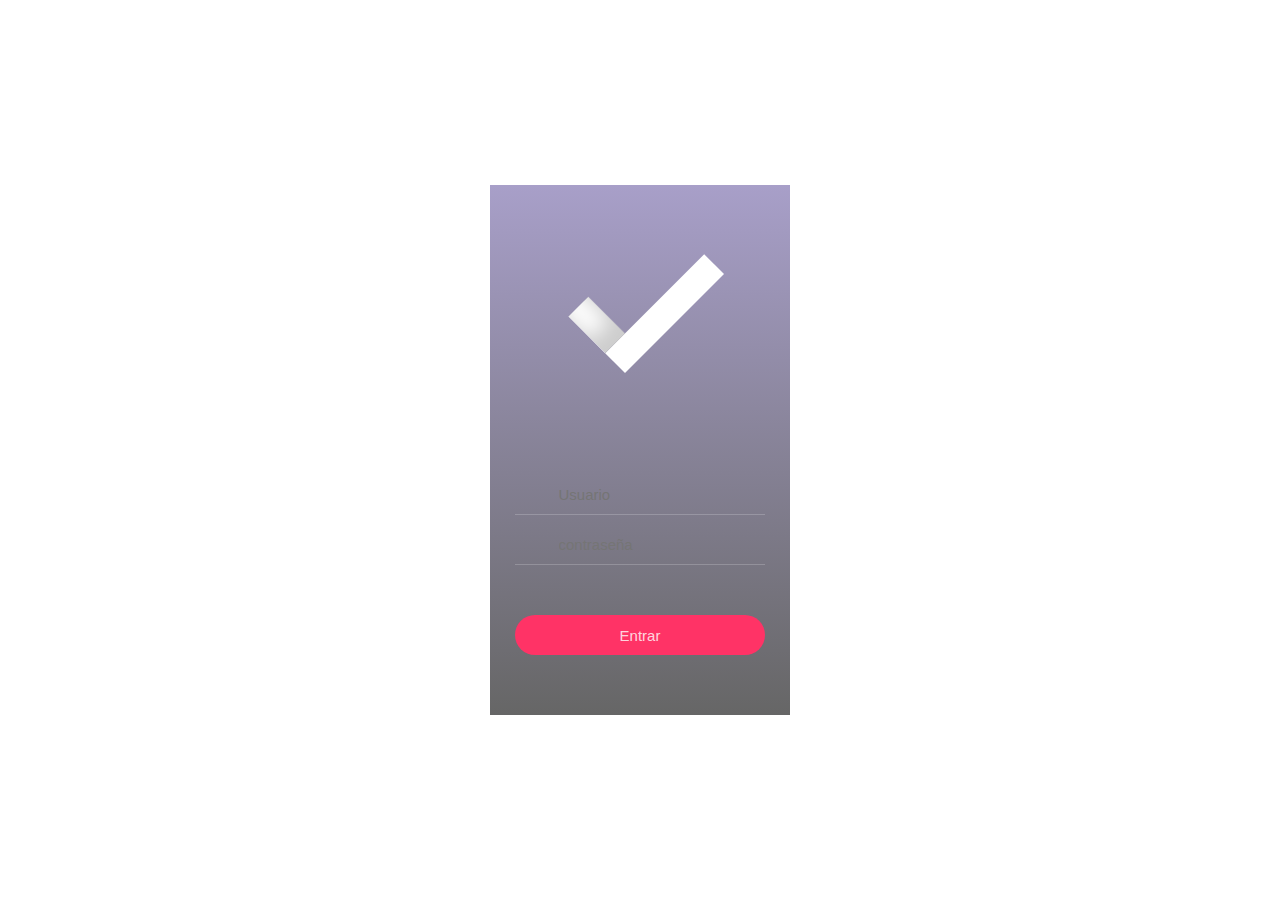
<file: web/index.html>
<!DOCTYPE html>
<!--
To change this license header, choose License Headers in Project Properties.
To change this template file, choose Tools | Templates
and open the template in the editor.
-->
<html>
    <head>
        <meta http-equiv="Content-Type" content="text/html; charset=UTF-8">
        <title>Acceso</title>
        <meta name="viewport" content="width=device-width, initial-scale=1, user-scalable=yes">
        <link rel='stylesheet' href='https://fonts.googleapis.com/css?family=Open+Sans'>
        <link rel="stylesheet" href="Resources/Login/style.css">
    </head>
    <body>
        <!-- partial:index.partial.html -->
        <div class="cont">
            <div class="demo">
                <div class="login">
                    <div class="login__check"></div>
                    <div class="login__form" >
                        <div class="login__row">
                            <svg class="login__icon name svg-icon" viewBox="0 0 20 20">
                            <path d="M0,20 a10,8 0 0,1 20,0z M10,0 a4,4 0 0,1 0,8 a4,4 0 0,1 0,-8" />
                            </svg>
                            <input type="text" class="login__input name" placeholder="Usuario" id="usuario" name="usuario" required="required"/>
                        </div>
                        <div class="login__row">
                            <svg class="login__icon pass svg-icon" viewBox="0 0 20 20">
                            <path d="M0,20 20,20 20,8 0,8z M10,13 10,16z M4,8 a6,8 0 0,1 12,0" />
                            </svg>
                            <input type="password" class="login__input pass"  id="contraseña" name="contraseña" placeholder="contraseña" required="required" />
                        </div>         
                        <button id="entrar" type="submit" class="login__submit">Entrar</button>           
                       <!-- <p class="login__signup">No tienes una cuenta? &nbsp;<a>Registrate</a></p>-->
                    </div>
                </div>         
                <!-- SING UP FORM -->
                <div class="app">
                    <div class="app__top" >                
                        <p class="app__hello">Ingresa tus datos</p>       
                        <div class="signin__row">
                            <svg class="signin__icon name svg-icon" viewBox="0 0 20 20">
                            <path d="M0,20 a10,8 0 0,1 20,0z M10,0 a4,4 0 0,1 0,8 a4,4 0 0,1 0,-8" />
                            </svg>
                            <input type="text" class="signin__input name"  id="nombre" name="nombre"/>
                        </div>
                        <p class="app__month-name">Nombre completo</p>
                        <div class="signin__row">
                            <svg class="signin__icon name svg-icon" viewBox="0 0 20 20">
                            <path d="M0,20 a10,8 0 0,1 20,0z M10,0 a4,4 0 0,1 0,8 a4,4 0 0,1 0,-8" />
                            </svg>
                            <input type="number" class="signin__input name"  id="celular" name="celular"/>
                        </div>
                        <p class="app__month-name">Celular</p>
                        <div class="signin__row">
                            <svg class="signin__icon name svg-icon" viewBox="0 0 20 20">
                            <path d="M0,20 a10,8 0 0,1 20,0z M10,0 a4,4 0 0,1 0,8 a4,4 0 0,1 0,-8" />
                            </svg>
                            <input type="text" class="signin__input name"  id="direccion" name="direccion"/>
                        </div>         
                        <p class="app__month-name">Dirección</p>
                        <div class="signin__row">
                            <svg class="signin__icon name svg-icon" viewBox="0 0 20 20">
                            <path d="M0,20 a10,8 0 0,1 20,0z M10,0 a4,4 0 0,1 0,8 a4,4 0 0,1 0,-8" />
                            </svg>
                            <input type="text" class="signin__input name"  id="Rusuario" name="Rusuario"/>
                        </div>
                        <p class="app__month-name">Usuario</p>
                        <div class="signin__row">            
                            <svg class="signin__icon pass svg-icon" viewBox="0 0 20 20">
                            <path d="M0,20 20,20 20,8 0,8z M10,13 10,16z M4,8 a6,8 0 0,1 12,0" />
                            </svg>
                            <input type="text" class="signin__input pass"  id="Rcontraseña1" name="Rcontraseña1"/>
                        </div>
                        <p class="app__month-name">Contraseña</p>        
                        <div class="signin__row">            
                            <svg class="signin__icon pass svg-icon" viewBox="0 0 20 20">
                            <path d="M0,20 20,20 20,8 0,8z M10,13 10,16z M4,8 a6,8 0 0,1 12,0" />
                            </svg>
                            <input type="text" class="signin__input pass"  id="Rcontraseña2" name="Rcontraseña2"/>
                        </div>
                        <p class="app__month-name">Repita Contraseña</p>          
                    </div>
                    <div class="app__logout">
                        <p class="app__month-name" id="registrar" >Registrar</p>        
                    </div>
                </div>
            </div>
        </div>
        <!-- partial -->        
        <script src="https://code.jquery.com/jquery-3.4.1.min.js" type="text/javascript"></script>

        <script  src="Resources/Login/script.js"></script>

    </body>        

</html>
</file>
<file: web/Resources/Login/style.css>
*, *:before, *:after {
  box-sizing: border-box;
  margin: 0;
  padding: 0;
}

html, body {
  font-size: 62.5%;
  height: 100%;
  overflow: hidden;
}
@media (max-width: 768px) {
  html, body {
    font-size: 50%;
  }
}

svg {
  display: inline-block;
  width: 2rem;
  height: 2rem;
  overflow: visible;
}

.svg-icon {
  cursor: pointer;
}
.svg-icon path {
  stroke: rgba(255, 255, 255, 0.9);
  fill: none;
  stroke-width: 1;
}

input, button {
  outline: none;
  border: none;
}

.cont {
  position: relative;
  height: 100%;
  background-image: url("https://s3-us-west-2.amazonaws.com/s.cdpn.io/142996/slider-2.jpg");
  background-size: cover;
  overflow: auto;
  font-family: "Open Sans", Helvetica, Arial, sans-serif;
}

.demo {
  position: absolute;
  top: 50%;
  left: 50%;
  margin-left: -15rem;
  margin-top: -26.5rem;
  width: 30rem;
  height: 53rem;
  overflow: hidden;
}

.login {
  position: relative;
  height: 100%;
  background: linear-gradient(to bottom, rgba(146, 135, 187, 0.8) 0%, rgba(0, 0, 0, 0.6) 100%);
  transition: opacity 0.1s, -webkit-transform 0.3s cubic-bezier(0.17, -0.65, 0.665, 1.25);
  transition: opacity 0.1s, transform 0.3s cubic-bezier(0.17, -0.65, 0.665, 1.25);
  transition: opacity 0.1s, transform 0.3s cubic-bezier(0.17, -0.65, 0.665, 1.25), -webkit-transform 0.3s cubic-bezier(0.17, -0.65, 0.665, 1.25);
  -webkit-transform: scale(1);
          transform: scale(1);
}
.login.inactive {
  opacity: 0;
  -webkit-transform: scale(1.1);
          transform: scale(1.1);
}
.login__check {
  position: absolute;
  top: 16rem;
  left: 13.5rem;
  width: 14rem;
  height: 2.8rem;
  background: #fff;
  -webkit-transform-origin: 0 100%;
          transform-origin: 0 100%;
  -webkit-transform: rotate(-45deg);
          transform: rotate(-45deg);
}
.login__check:before {
  content: "";
  position: absolute;
  left: 0;
  bottom: 100%;
  width: 2.8rem;
  height: 5.2rem;
  background: #fff;
  box-shadow: inset -0.2rem -2rem 2rem rgba(0, 0, 0, 0.2);
}
.login__form {
  position: absolute;
  top: 50%;
  left: 0;
  width: 100%;
  height: 50%;
  padding: 1.5rem 2.5rem;
  text-align: center;
}
.login__row {
  height: 5rem;
  padding-top: 1rem;
  border-bottom: 1px solid rgba(255, 255, 255, 0.2);
}
.login__icon {
  margin-bottom: -0.4rem;
  margin-right: 0.5rem;
}
.login__icon.name path {
  stroke-dasharray: 73.50196075439453;
  stroke-dashoffset: 73.50196075439453;
  -webkit-animation: animatePath 2s 0.5s forwards;
          animation: animatePath 2s 0.5s forwards;
}
.login__icon.pass path {
  stroke-dasharray: 92.10662841796875;
  stroke-dashoffset: 92.10662841796875;
  -webkit-animation: animatePath 2s 0.5s forwards;
          animation: animatePath 2s 0.5s forwards;
}
.login__input {
  display: inline-block;
  width: 22rem;
  height: 100%;
  padding-left: 1.5rem;
  font-size: 1.5rem;  
  background: transparent;
  color: #FFFFFF;
}
.login__submit {
  position: relative;
  width: 100%;
  height: 4rem;
  margin: 5rem 0 2.2rem;
  color: rgba(255, 255, 255, 0.8);
  background: #FF3366;
  font-size: 1.5rem;
  border-radius: 3rem;
  cursor: pointer;
  overflow: hidden;
  transition: width 0.3s 0.15s, font-size 0.1s 0.15s;
}
.login__submit:after {
  content: "";
  position: absolute;
  top: 50%;
  left: 50%;
  margin-left: -1.5rem;
  margin-top: -1.5rem;
  width: 3rem;
  height: 3rem;
  border: 2px dotted #fff;
  border-radius: 50%;
  border-left: none;
  border-bottom: none;
  transition: opacity 0.1s 0.4s;
  opacity: 0;
}
.login__submit.processing {
  width: 4rem;
  font-size: 0;
}
.login__submit.processing:after {
  opacity: 1;
  -webkit-animation: rotate 0.5s 0.4s infinite linear;
          animation: rotate 0.5s 0.4s infinite linear;
}
.login__submit.success {
  transition: opacity 0.1s 0.3s, background-color 0.1s 0.3s, -webkit-transform 0.3s 0.1s ease-out;
  transition: transform 0.3s 0.1s ease-out, opacity 0.1s 0.3s, background-color 0.1s 0.3s;
  transition: transform 0.3s 0.1s ease-out, opacity 0.1s 0.3s, background-color 0.1s 0.3s, -webkit-transform 0.3s 0.1s ease-out;
  -webkit-transform: scale(30);
          transform: scale(30);
  opacity: 0.9;
}
.login__submit.success:after {
  transition: opacity 0.1s 0s;
  opacity: 0;
  -webkit-animation: none;
          animation: none;
}
.login__signup {
  font-size: 1.2rem;
  color: #ABA8AE;
}
.login__signup a {
  color: #fff;
  cursor: pointer;
}


















.signin__row {
  height: 3.9rem;
  padding-top: 1rem;
  border-bottom: 1px solid rgba(255, 255, 255, 0.2);
}
.signin__icon {
  margin-bottom: -0.4rem;
  margin-right: 0.5rem;
}
.signin__icon.name path {
  stroke-dasharray: 73.50196075439453;
  stroke-dashoffset: 73.50196075439453;
  -webkit-animation: animatePath 2s 0.5s forwards;
          animation: animatePath 2s 0.5s forwards;
}
.signin__icon.pass path {
  stroke-dasharray: 92.10662841796875;
  stroke-dashoffset: 92.10662841796875;
  -webkit-animation: animatePath 2s 0.5s forwards;
          animation: animatePath 2s 0.5s forwards;
}
.signin__input {
  display: inline-block;
  width: 22rem;
  height: 100%;
  padding-left: 1.5rem;
  font-size: 1.5rem;
  background: transparent;
  color: #FDFCFD;
}



















.app {
  position: absolute;
  top: 0;
  left: 0;
  width: 100%;
  height: 100%;
  opacity: 0;
  display: none;
  background: rgba(0, 0, 0, 0.5);
  transition: opacity 0.1s, -webkit-transform 0.3s cubic-bezier(0.68, -0.45, 0.465, 1.25);
  transition: opacity 0.1s, transform 0.3s cubic-bezier(0.68, -0.45, 0.465, 1.25);
  transition: opacity 0.1s, transform 0.3s cubic-bezier(0.68, -0.45, 0.465, 1.25), -webkit-transform 0.3s cubic-bezier(0.68, -0.45, 0.465, 1.25);
  -webkit-transform: scale(1.2);
          transform: scale(1.2);
}
.app.active {
  opacity: 1;
  -webkit-transform: scale(1);
          transform: scale(1);
}
.app.active .app__user-photo {
  -webkit-transform: scale(1);
          transform: scale(1);
}
.app.active .app__meeting {
  -webkit-transform: translateY(0);
          transform: translateY(0);
  opacity: 1;
}
.app.active .app__logout {
  -webkit-transform: scale(1);
          transform: scale(1);
}
.app__top {  
  position: relative;
  height: 28rem;
  padding: 6rem 1.5rem 2rem;
  text-align: center;
  height: 25rem;
}
.app__bot {
  position: relative;
  height: 25rem;
  background: rgba(0, 0, 0, 0.5);
}
.app__menu-btn {
  position: absolute;
  top: 2rem;
  left: 1.5rem;
  width: 1.8rem;
  height: 1.7rem;
  cursor: pointer;
}
.app__menu-btn span, .app__menu-btn:before, .app__menu-btn:after {
  position: absolute;
  left: 0;
  width: 100%;
  height: 1px;
  background: rgba(255, 255, 255, 0.6);
}
.app__menu-btn span {
  top: 0.8rem;
}
.app__menu-btn:before {
  content: "";
  top: 0;
}
.app__menu-btn:after {
  content: "";
  bottom: 0;
}
.app__icon {
  position: absolute;
  top: 2rem;
}
.app__icon.search {
  right: 1.5rem;
  stroke-dasharray: 61.847137451171875;
  stroke-dashoffset: 61.847137451171875;
  -webkit-animation: animatePath 0.5s 0.5s forwards;
          animation: animatePath 0.5s 0.5s forwards;
}
.app__hello {
  font-size: 2.2rem;
  color: #fff;
  font-weight: normal;
  margin-bottom: 3rem;
}
.app__user {
  position: relative;
  display: inline-block;
  width: 9rem;
  height: 9rem;
  margin-bottom: 3rem;
}
.app__user-photo {
  width: 100%;
  height: 100%;
  border-radius: 50%;
  transition: -webkit-transform 0.3s 0.2s cubic-bezier(0.62, 0.35, 0.56, 1.55);
  transition: transform 0.3s 0.2s cubic-bezier(0.62, 0.35, 0.56, 1.55);
  transition: transform 0.3s 0.2s cubic-bezier(0.62, 0.35, 0.56, 1.55), -webkit-transform 0.3s 0.2s cubic-bezier(0.62, 0.35, 0.56, 1.55);
  -webkit-transform: scale(0);
          transform: scale(0);
}
.app__user-notif {
  position: absolute;
  top: 0;
  right: 0;
  width: 3rem;
  height: 3rem;
  border-radius: 50%;
  line-height: 3rem;
  text-align: center;
  background: #50D2C2;
  color: #fff;
  font-size: 1.5rem;
}
.app__month:after {
  content: "";
  display: table;
  clear: both;
}
.app__month-name {
  display: inline-block;
  color: rgba(255, 255, 255, 0.6);
  font-size: 1.2rem;
  text-transform: uppercase;
}
.app__month-btn {
  display: inline-block;
  width: 1.2rem;
  height: 1.2rem;
  border: 1px solid rgba(255, 255, 255, 0.6);
  border-left: none;
  border-bottom: none;
  cursor: pointer;
}
.app__month-btn.left {
  float: left;
  -webkit-transform: rotate(-135deg);
          transform: rotate(-135deg);
}
.app__month-btn.right {
  float: right;
  -webkit-transform: rotate(45deg);
          transform: rotate(45deg);
}
.app__days {
  height: 7rem;
  padding: 1.5rem 2rem;
  display: flex;
  justify-content: space-between;
  flex-wrap: wrap;
}
.app__day {
  width: 14%;
  text-align: center;
  font-size: 1.2rem;
}
.app__day.weekday {
  color: #919197;
  text-transform: uppercase;
}
.app__day.date {
  font-size: 1.2rem;
  font-weight: bold;
  color: #3C3C43;
}
.app__meeting {
  position: relative;
  height: 6rem;
  border-top: 1px solid #EEEEEF;
  padding: 1rem 2rem 1rem 7.5rem;
  transition: opacity 0.3s, -webkit-transform 0.3s;
  transition: transform 0.3s, opacity 0.3s;
  transition: transform 0.3s, opacity 0.3s, -webkit-transform 0.3s;
  -webkit-transform: translateY(-50%);
          transform: translateY(-50%);
  opacity: 0;
}
.app__meeting:nth-child(1) {
  transition-delay: 0.2s;
}
.app__meeting:nth-child(2) {
  transition-delay: 0.3s;
}
.app__meeting:nth-child(3) {
  transition-delay: 0.4s;
}
.app__meeting:nth-child(4) {
  transition-delay: 0.5s;
}
.app__meeting:nth-child(5) {
  transition-delay: 0.6s;
}
.app__meeting-photo {
  position: absolute;
  left: 2rem;
  top: 1rem;
  width: 4rem;
  height: 4rem;
}
.app__meeting-name {
  color: #000;
  font-size: 1.3rem;
}
.app__meeting-info {
  color: #949498;
  font-size: 1.1rem;
}
.app__logout {
  position: absolute;
  bottom: 3.3rem;
  right: 3.3rem;
  width: 75%;
  height: 4rem;
  margin-right: 0rem;
  margin-bottom: -2.3rem;
  background: #FC3768;
  color: #fff;
  font-size: 2rem;
  border-radius: 3rem;
  cursor: pointer;
  text-align:center;
  transition: bottom 0.4s 0.1s, right 0.4s 0.1s, opacity 0.1s 0.7s, background-color 0.1s 0.7s, -webkit-transform 0.4s 0.4s;
  transition: bottom 0.4s 0.1s, right 0.4s 0.1s, transform 0.4s 0.4s, opacity 0.1s 0.7s, background-color 0.1s 0.7s;
  transition: bottom 0.4s 0.1s, right 0.4s 0.1s, transform 0.4s 0.4s, opacity 0.1s 0.7s, background-color 0.1s 0.7s, -webkit-transform 0.4s 0.4s;
  -webkit-transform: scale(0);
          transform: scale(0);
}








.app__logout.clicked {
  bottom: 50%;
  right: 50%;
  -webkit-transform: scale(30) !important;
          transform: scale(30) !important;
  opacity: 0.9;
}
.app__logout.clicked svg {
  opacity: 0;
}
.app__logout-icon {
  position: absolute;
  width: 3rem;
  height: 3rem;
  top: 50%;
  left: 50%;
  margin-left: -1.5rem;
  margin-top: -1.5rem;
  transition: opacity 0.1s;
}
.app__logout-icon path {
  stroke-width: 4px;
  stroke-dasharray: 64.36235046386719;
  stroke-dashoffset: 64.36235046386719;
  -webkit-animation: animatePath 0.5s 0.5s forwards;
          animation: animatePath 0.5s 0.5s forwards;
}

.ripple {
  position: absolute;
  width: 15rem;
  height: 15rem;
  margin-left: -7.5rem;
  margin-top: -7.5rem;
  background: rgba(0, 0, 0, 0.4);
  -webkit-transform: scale(0);
          transform: scale(0);
  -webkit-animation: animRipple 0.4s;
          animation: animRipple 0.4s;
  border-radius: 50%;
}

@-webkit-keyframes animRipple {
  to {
    -webkit-transform: scale(3.5);
            transform: scale(3.5);
    opacity: 0;
  }
}

@keyframes animRipple {
  to {
    -webkit-transform: scale(3.5);
            transform: scale(3.5);
    opacity: 0;
  }
}
@-webkit-keyframes rotate {
  to {
    -webkit-transform: rotate(360deg);
            transform: rotate(360deg);
  }
}
@keyframes rotate {
  to {
    -webkit-transform: rotate(360deg);
            transform: rotate(360deg);
  }
}
@-webkit-keyframes animatePath {
  to {
    stroke-dashoffset: 0;
  }
}
@keyframes animatePath {
  to {
    stroke-dashoffset: 0;
  }
}
</file>
